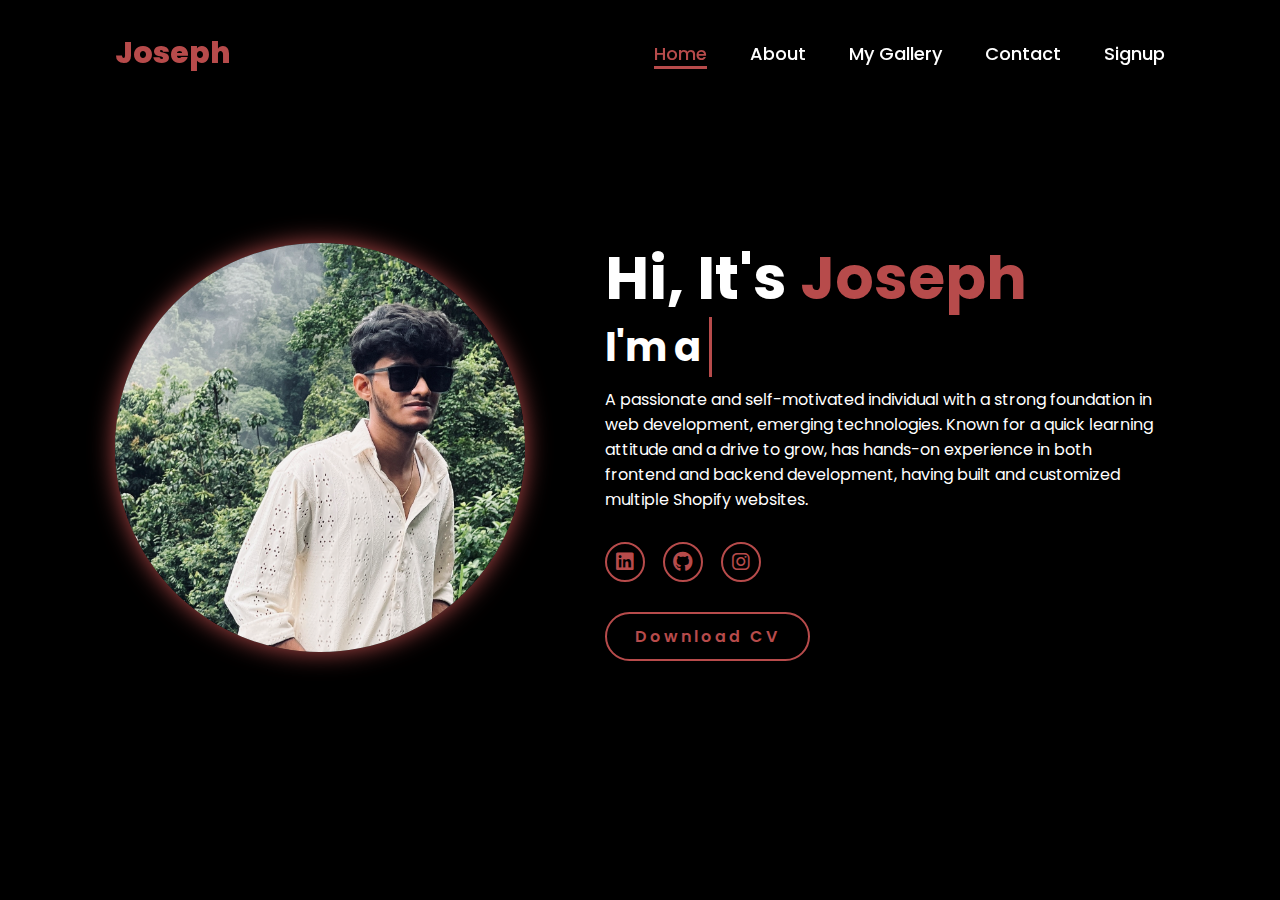
<file: index.html>
<!DOCTYPE html>
<html lang="en">
<head>
  <meta charset="UTF-8">
  <meta name="viewport" content="width=device-width, initial-scale=1.0">
  <title>Joseph | Portfolio</title>
  <link rel="stylesheet" href="style.css">
  <link rel="stylesheet" href="https://cdnjs.cloudflare.com/ajax/libs/font-awesome/6.5.2/css/all.min.css">
</head>
<body>
  <header>
    <a href="index.html" class="logo">Joseph</a>
    <nav>
      <a href="index.html" class="active">Home</a>
      <a href="about.html">About</a>
      <a href="gallery.html">My Gallery</a>
      <a href="contact.html">Contact</a>
      <a href="signup.html">Signup</a>
    </nav>
  </header>

  <section class="home">
    <div class="home-img">
      <img src="images/main.JPG" alt="Profile Picture">
    </div>
    <div class="home-content">
      <h1>Hi, It's <span>Joseph</span></h1>
<h3 class="typing-text">I'm a <span>Aspiring Software Developer</span></h3>
      <p>A passionate and self-motivated individual with a strong foundation in web development, emerging technologies. Known for a quick learning attitude and a drive to grow, has hands-on experience in both frontend and backend development, having built and customized multiple Shopify websites.</p>
      <div class="social-icons">
        <a href="https://linkedin.com/in/joseph-jose-thaiveettil-782bbb27b"><i class="fa-brands fa-linkedin"></i></a>
        <a href="https://github.com/joseph488"><i class="fa-brands fa-github"></i></a>
        <a href="https://www.instagram.com/joseph.__.jose/"><i class="fa-brands fa-instagram"></i></a>
      </div>
      <a href="https://drive.google.com/file/d/1DIk72O2EE3jlOV1J6WVbPCOJCwtykZn8/view?usp=sharing" class="btn" download>Download CV</a>
    </div>
  </section>
</body>
</html>
</file>
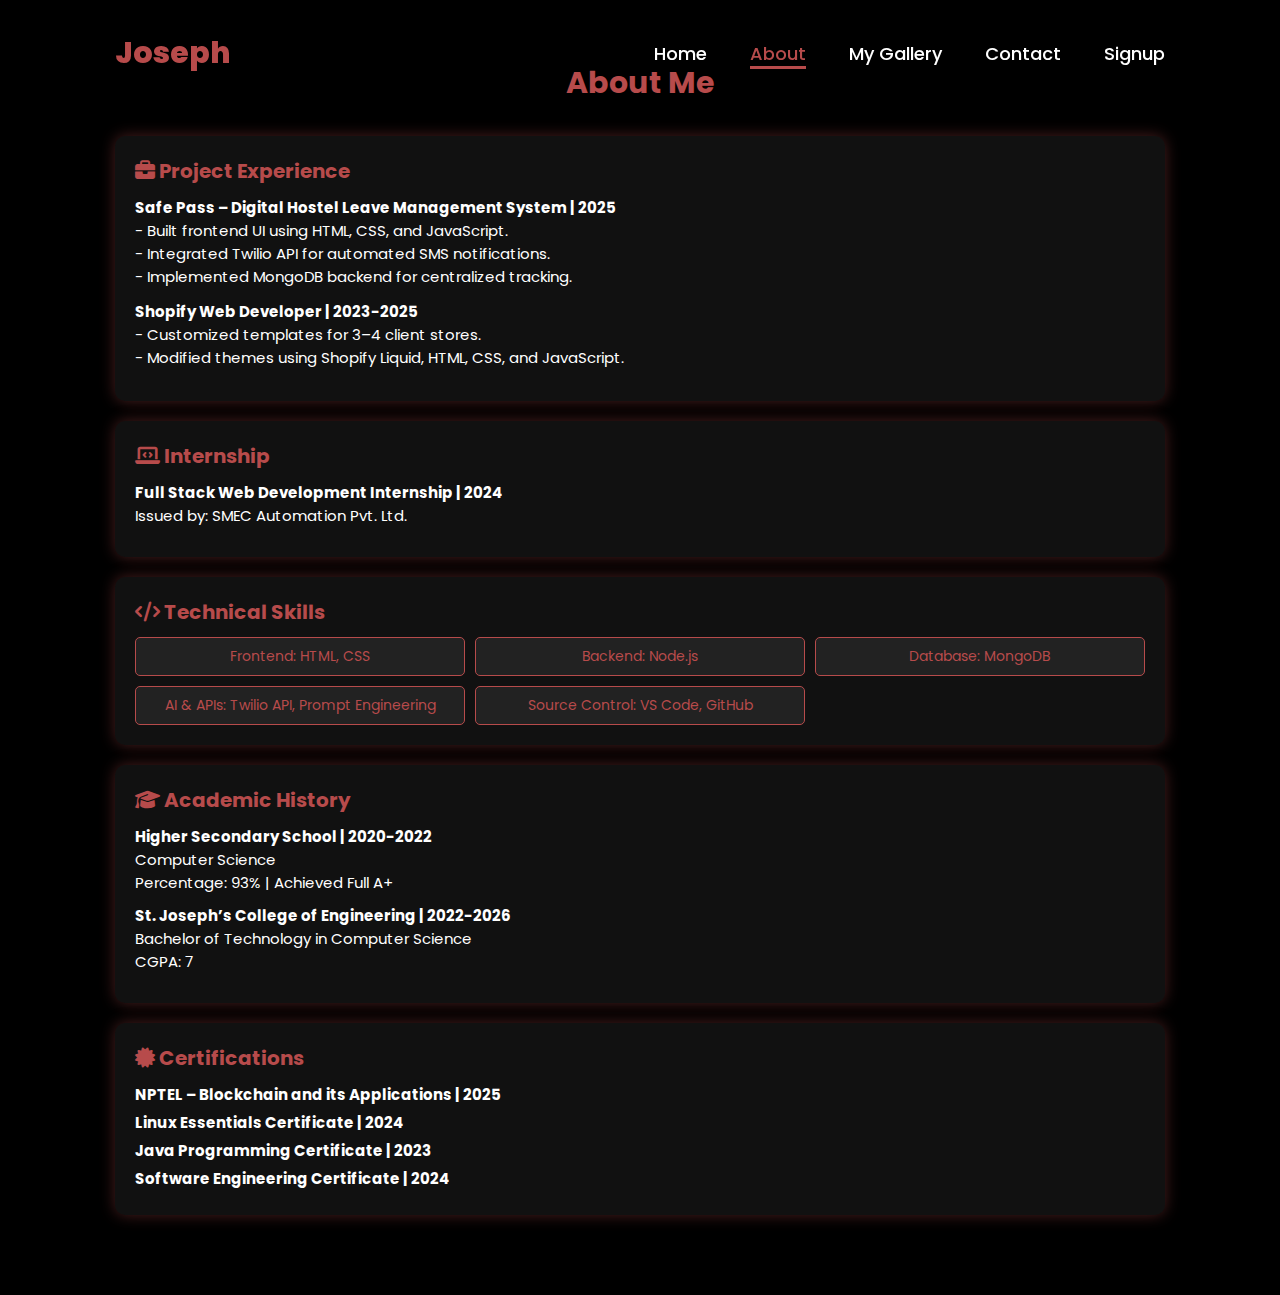
<file: about.html>
<!DOCTYPE html>
<html lang="en">
<head>
  <meta charset="UTF-8">
  <meta name="viewport" content="width=device-width, initial-scale=1.0">
  <title>About Me | Joseph</title>
  <link rel="stylesheet" href="style.css">
  <link rel="stylesheet" href="https://cdnjs.cloudflare.com/ajax/libs/font-awesome/6.5.2/css/all.min.css">
</head>
<body>
  <header>
    <a href="index.html" class="logo">Joseph</a>
    <nav>
      <a href="index.html">Home</a>
      <a href="about.html" class="active">About</a>
      <a href="gallery.html">My Gallery</a>
      <a href="contact.html">Contact</a>
      <a href="signup.html">Signup</a>
    </nav>
  </header>

  <!-- ✅ About Me Section -->
  <section class="about">
    <h2 class="section-title">About Me</h2>


    <!-- Project Experience -->
    <div class="about-card">
      <h3><i class="fa-solid fa-briefcase"></i> Project Experience</h3>
      <ul>
        <li>
          <b>Safe Pass – Digital Hostel Leave Management System | 2025</b><br>
          - Built frontend UI using HTML, CSS, and JavaScript.<br>
          - Integrated Twilio API for automated SMS notifications.<br>
          - Implemented MongoDB backend for centralized tracking.
        </li>
        <li>
          <b>Shopify Web Developer | 2023-2025</b><br>
          - Customized templates for 3–4 client stores.<br>
          - Modified themes using Shopify Liquid, HTML, CSS, and JavaScript.
        </li>
      </ul>
    </div>

    <!-- Internship -->
    <div class="about-card">
      <h3><i class="fa-solid fa-laptop-code"></i> Internship</h3>
      <p><b>Full Stack Web Development Internship | 2024</b><br>
         Issued by: SMEC Automation Pvt. Ltd.</p>
    </div>

    <!-- Technical Skills -->
    <div class="about-card skills">
      <h3><i class="fa-solid fa-code"></i> Technical Skills</h3>
      <div class="skills-grid">
        <span>Frontend: HTML, CSS</span>
        <span>Backend: Node.js</span>
        <span>Database: MongoDB</span>
        <span>AI & APIs: Twilio API, Prompt Engineering</span>
        <span>Source Control: VS Code, GitHub</span>
      </div>
    </div>

    <!-- Academic History -->
    <div class="about-card">
      <h3><i class="fa-solid fa-graduation-cap"></i> Academic History</h3>
      <p><b>Higher Secondary School | 2020-2022</b><br>
        Computer Science<br>
        Percentage: 93% | Achieved Full A+</p>
      <p><b>St. Joseph’s College of Engineering | 2022-2026</b><br>
        Bachelor of Technology in Computer Science<br>
        CGPA: 7</p>
    </div>

    <!-- Certifications -->
    <div class="about-card certs">
      <h3><i class="fa-solid fa-certificate"></i> Certifications</h3>
      <ul>
        <li><b>NPTEL – Blockchain and its Applications | 2025</b></li>
        <li><b>Linux Essentials Certificate | 2024</b></li>
        <li><b>Java Programming Certificate | 2023</b></li>
        <li><b>Software Engineering Certificate | 2024</b></li>
      </ul>
    </div>
  </section>
</body>
</html>
</file>
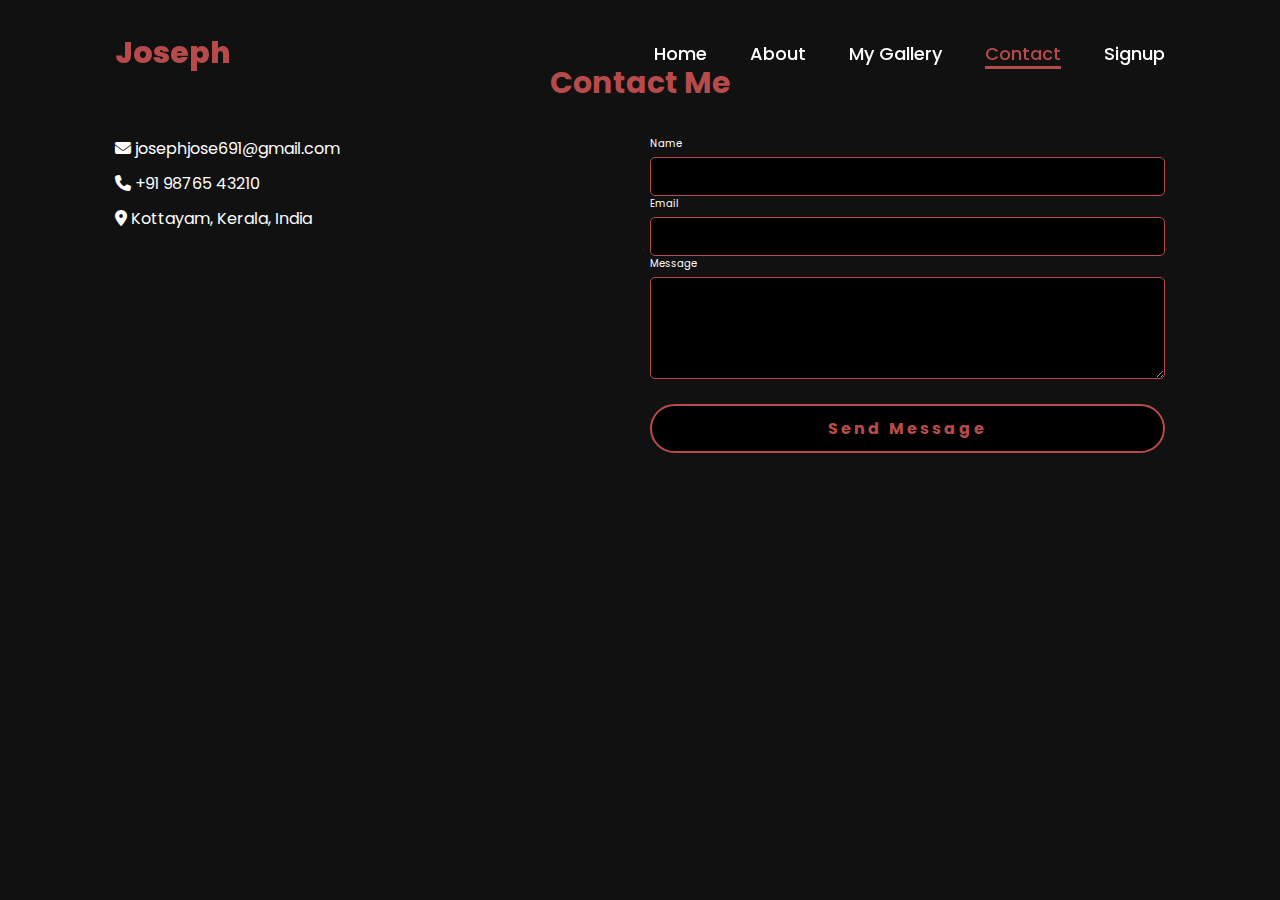
<file: contact.html>
<!DOCTYPE html>
<html lang="en">
<head>
  <meta charset="UTF-8">
  <meta name="viewport" content="width=device-width, initial-scale=1.0">
  <title>Contact Me | Joseph</title>
  <link rel="stylesheet" href="style.css">
  <link rel="stylesheet" href="https://cdnjs.cloudflare.com/ajax/libs/font-awesome/6.5.2/css/all.min.css">
</head>
<body>
  <header>
    <a href="index.html" class="logo">Joseph</a>
    <nav>
      <a href="index.html">Home</a>
      <a href="about.html">About</a>
      <a href="gallery.html">My Gallery</a>
      <a href="contact.html" class="active">Contact</a>
      <a href="signup.html">Signup</a>
    </nav>
  </header>

  <section class="contact">
    <h2 class="section-title">Contact Me</h2>
    <div class="contact-container">
      <div class="contact-details">
        <p><i class="fa-solid fa-envelope"></i> josephjose691@gmail.com</p>
        <p><i class="fa-solid fa-phone"></i> +91 98765 43210</p>
        <p><i class="fa-solid fa-location-dot"></i> Kottayam, Kerala, India</p>
        <iframe src="https://www.google.com/maps/embed?pb=!1m18..." width="100%" height="250" style="border:0;" allowfullscreen="" loading="lazy"></iframe>
      </div>
      <form class="contact-form">
        <label>Name</label>
        <input type="text" name="name" required>
        <label>Email</label>
        <input type="email" name="email" required>
        <label>Message</label>
        <textarea name="message" rows="4" required></textarea>
        <button type="submit" class="btn">Send Message</button>
      </form>
    </div>
  </section>
</body>
</html>
</file>
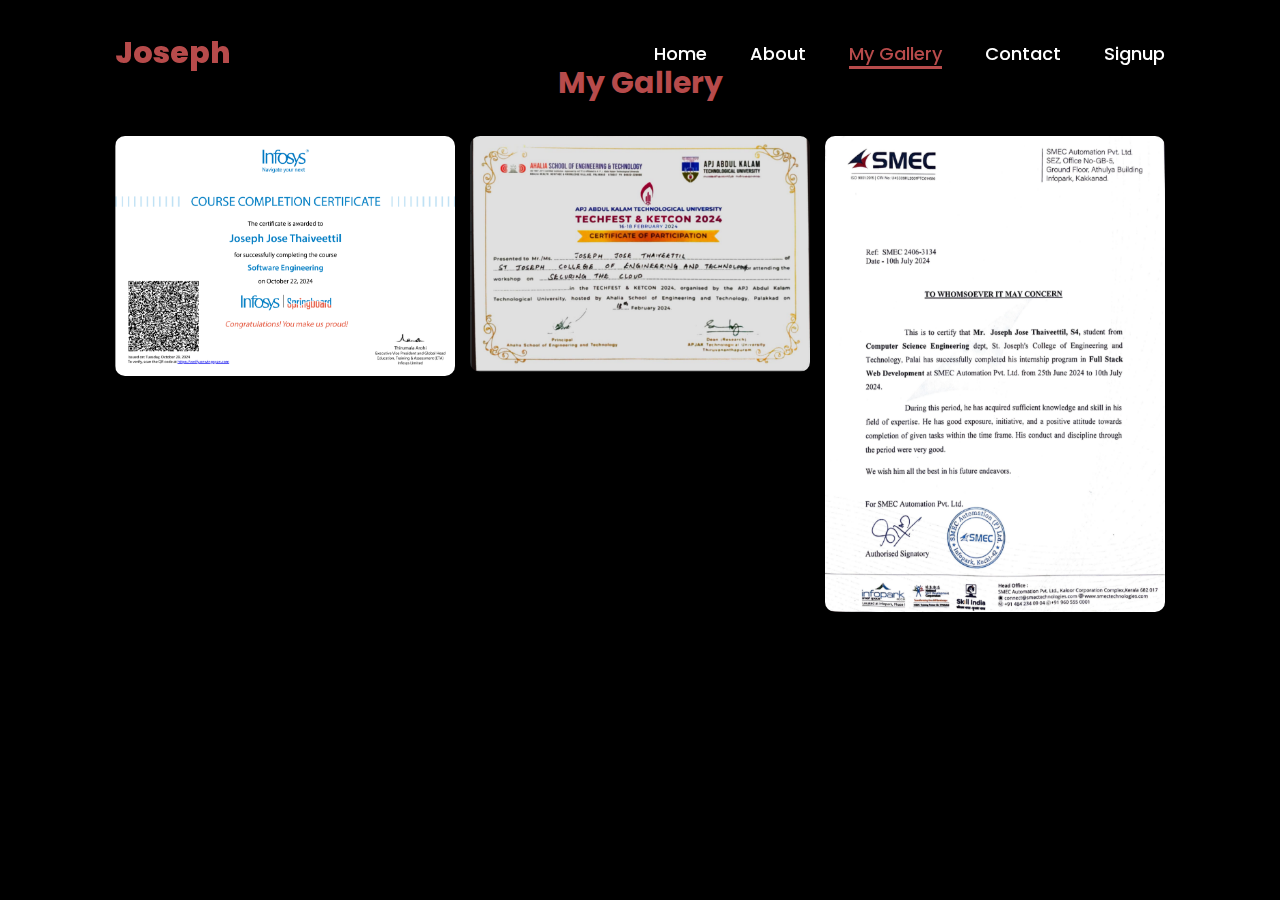
<file: gallery.html>
<!DOCTYPE html>
<html lang="en">
<head>
  <meta charset="UTF-8">
  <meta name="viewport" content="width=device-width, initial-scale=1.0">
  <title>My Gallery | Joseph</title>
  <link rel="stylesheet" href="style.css">
</head>
<body>
  <header>
    <a href="index.html" class="logo">Joseph</a>
    <nav>
      <a href="index.html">Home</a>
      <a href="about.html">About</a>
      <a href="gallery.html" class="active">My Gallery</a>
      <a href="contact.html">Contact</a>
      <a href="signup.html">Signup</a>
    </nav>
  </header>

  <section class="gallery">
    <h2 class="section-title">My Gallery</h2>
    <div class="gallery-container">
      <img src="images/gallery1.png" alt="Project 1">
      <img src="images/gallery2.png" alt="Project 2">
      <img src="images/gallery3.png" alt="Project 3">
    </div>
  </section>
</body>
</html>
</file>
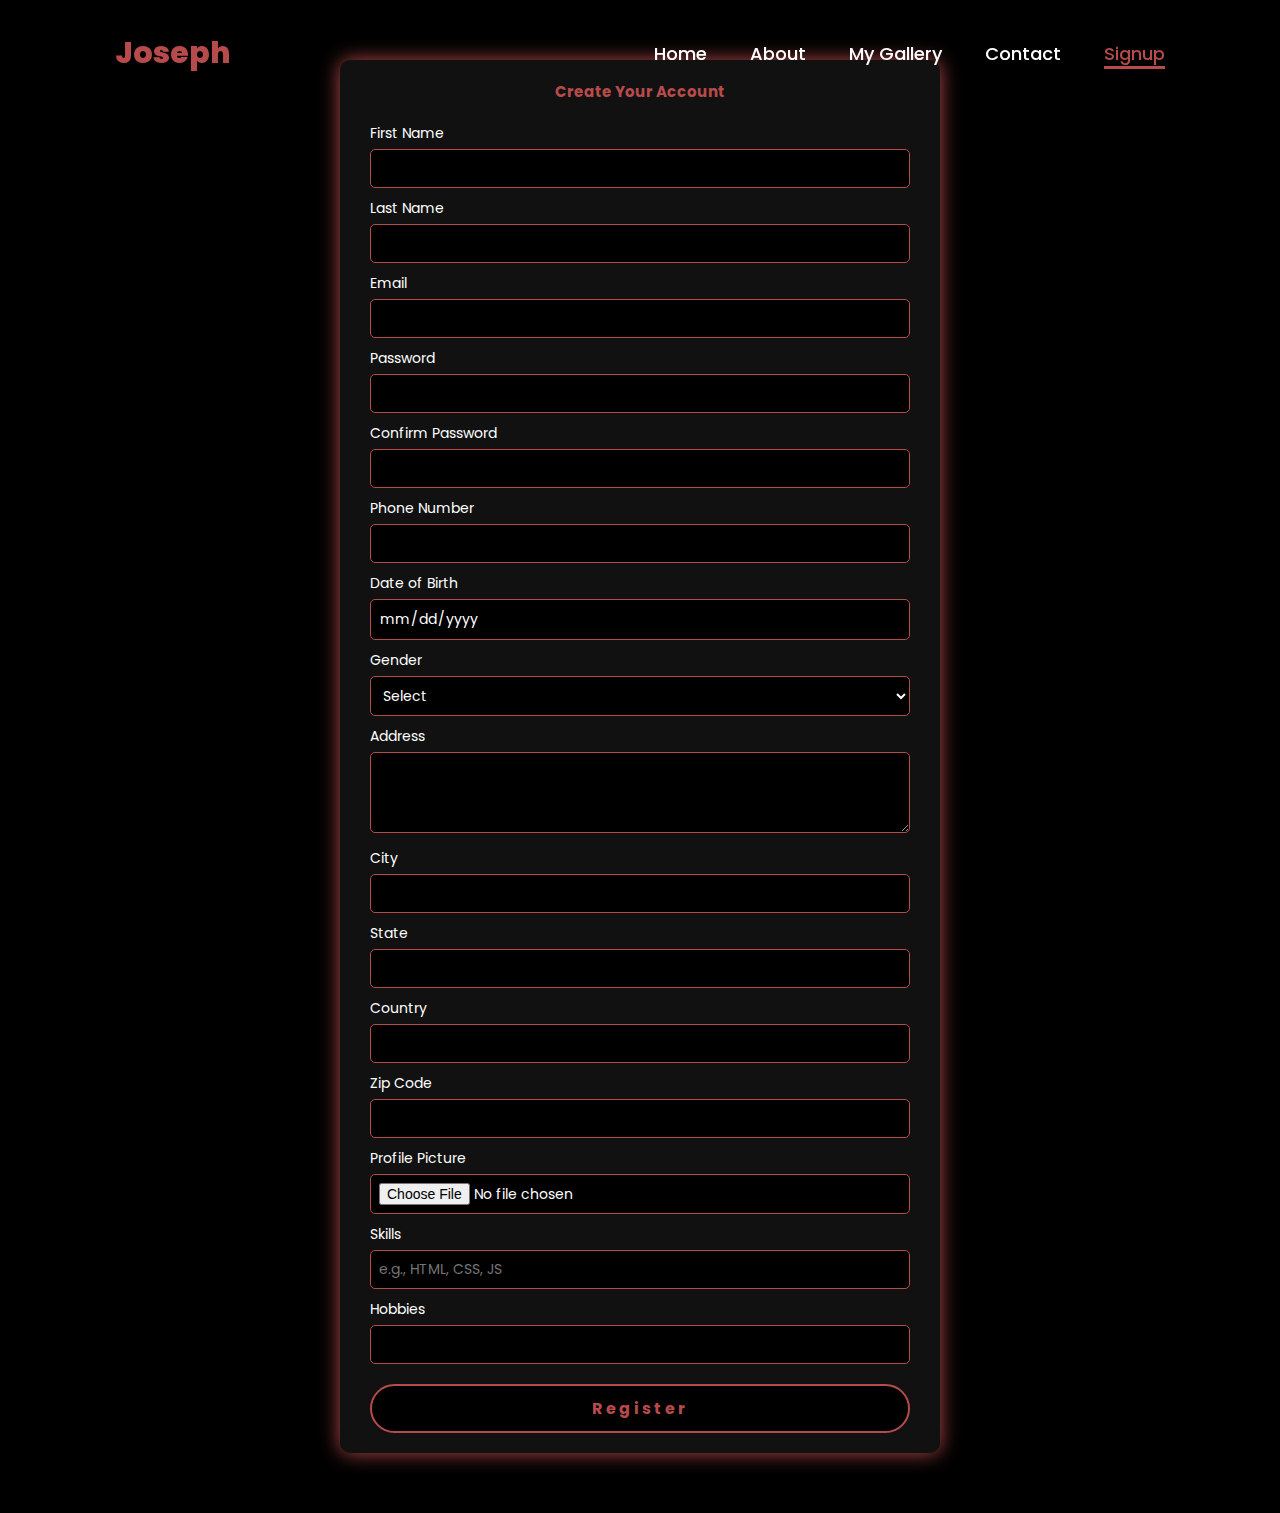
<file: signup.html>
<!DOCTYPE html>
<html lang="en">
<head>
  <meta charset="UTF-8">
  <meta name="viewport" content="width=device-width, initial-scale=1.0">
  <title>Signup | Joseph</title>
  <link rel="stylesheet" href="style.css">
</head>
<body>
  <header>
    <a href="index.html" class="logo">Joseph</a>
    <nav>
      <a href="index.html">Home</a>
      <a href="about.html">About</a>
      <a href="gallery.html">My Gallery</a>
      <a href="contact.html">Contact</a>
      <a href="signup.html" class="active">Signup</a>
    </nav>
  </header>

  <section class="signup">
    <div class="signup-container">
      <h2>Create Your Account</h2>
      <form class="signup-form">
        <label>First Name</label>
        <input type="text" required>
        <label>Last Name</label>
        <input type="text" required>
        <label>Email</label>
        <input type="email" required>
        <label>Password</label>
        <input type="password" required>
        <label>Confirm Password</label>
        <input type="password" required>
        <label>Phone Number</label>
        <input type="tel" required>
        <label>Date of Birth</label>
        <input type="date" required>
        <label>Gender</label>
        <select required>
          <option value="">Select</option>
          <option>Male</option>
          <option>Female</option>
          <option>Other</option>
        </select>
        <label>Address</label>
        <textarea rows="3"></textarea>
        <label>City</label>
        <input type="text">
        <label>State</label>
        <input type="text">
        <label>Country</label>
        <input type="text">
        <label>Zip Code</label>
        <input type="text">
        <label>Profile Picture</label>
        <input type="file">
        <label>Skills</label>
        <input type="text" placeholder="e.g., HTML, CSS, JS">
        <label>Hobbies</label>
        <input type="text">
        <button type="submit" class="btn">Register</button>
      </form>
    </div>
  </section>
</body>
</html>
</file>
<file: style.css>
@import url('https://fonts.googleapis.com/css2?family=Poppins:wght@100;200;300;400;500;600&display=swap');

*{
    margin: 0;
    padding: 0;
    box-sizing: border-box;
    text-decoration: none;
    border: none;
    outline: none;
    font-family: 'Poppins', sans-serif;
}

html{
    font-size: 62.5%;
}

body{
    width: 100%;
    height: 100vh;
    overflow-x: hidden;
    background-color: black;
    color: white;
}

header{
    margin-top: 20px;
    position: fixed;
    top: 0;
    left: 0;
    width: 100%;
    padding: 1rem 9%;
    background-color: transparent;
    filter: drop-shadow(10px);
    display: flex;
    justify-content: space-between;
    align-items: center;
    z-index: 100;
}

.logo{
    font-size: 3rem;
    color: #b74b4b;
    font-weight: 800;
    cursor: pointer;
    transition: 0.5s ease;
}

.logo:hover{
    transform: scale(1.1);
}

nav a{
    font-size: 1.8rem;
    color: white;
    margin-left: 4rem;
    font-weight: 500;
    transition: 0.3s ease;
    border-bottom: 3px solid transparent;
}

nav a:hover,
nav a.active{
    color: #b74b4b;
    border-bottom: 3px solid #b74b4b;
}

@media(max-width:995px){
    nav{
        position: absolute;
        display: none;
        top: 0;
        right: 0;
        width: 40%;
        border-left: 3px solid #b74b4b;
        border-bottom: 3px solid #b74b4b;
        border-bottom-left-radius: 2rem;
        padding: 1rem solid;
        background-color: #161616;
        border-top: 0.1rem solid rgba(0,0,0,0.1);
    }

    nav.active{
        display: block;
    }

    nav a{
        display: block;
        font-size: 2rem;
        margin: 3rem 0;
    }

    nav a:hover,
    nav a.active{
        padding: 1rem;
        border-radius: 0.5rem;
        border-bottom: 0.5rem solid #b74b4b;
    }
}

section{
    min-height: 100vh;
    padding: 5rem 9% 5rem;
}

.home{
    display: flex;
    justify-content: center;
    align-items: center;
    gap: 8rem;
    background-color: black;
}

.home .home-content h1{
    font-size: 6rem;
    font-weight: 700;
    line-height: 1.3;
}

span{
    color: #b74b4b;
}

.home-content h3{
    font-size: 4rem;
    margin-bottom: 1rem;
    font-weight: 700;
}

.home-content p{
    font-size: 1.6rem;
}

.home-img{
    border-radius: 50%;
}

.home-img img{
    position: relative;
    width: 32vw;
    height: 32vw;              
    object-fit: cover;         
    border-radius: 50%;       
    box-shadow: 0 0 25px #b74b4b;
    cursor: pointer;
    transition: 0.2s linear;
}

.home-img img:hover{
    font-size: 1.8rem;
    font-weight: 500;
}

.social-icons a{
    display: inline-flex;
    justify-content: center;
    align-items: center;
    width: 4rem;
    height: 4rem;
    background-color: transparent;
    border: 0.2rem solid #b74b4b;
    font-size: 2rem;
    border-radius: 50%;
    margin: 3rem 1.5rem 3rem 0;
    transition: 0.3s ease;
    color: #b74b4b;
}

.social-icons a:hover{
    color: black;
    transform: scale(1.3) translateY(-5px);
    background-color: #b74b4b;
    box-shadow: 0  0 25px #b74b4b;
}

.btn{
    display: inline-block;
    padding: 1rem 2.8rem;
    background-color: black;
    border-radius: 4rem;
    font-size: 1.6rem;
    color: #b74b4b;
    letter-spacing: 0.3rem;
    font-weight: 600;
    border: 2px solid #b74b4b;
    transition: 0.3s ease;
    cursor: pointer;
}

.btn:hover{
    transform: scale3d(1.03);
    background-color: #b74b4b;
    color: black;
    box-shadow: 0 0 25px #b74b4b;
}

.typing-text {
  font-size: 34px;
  font-weight: 600;
  display: inline-flex;
  align-items: center;
  gap: 0.8rem;
  white-space: nowrap;
}

.typing-text span {
  display: inline-block;
  overflow: hidden;                
  border-right: 3px solid #b74b4b; /* cursor */
  color: #b74b4b;
  white-space: nowrap;
  width: 0;                        
  animation: typing 3.5s steps(27, end) forwards, blink 0.7s step-end infinite;
}

/* Typing effect */
@keyframes typing {
  from { width: 0; }
  to   { width: 100%; } /* let it grow exactly to span’s content */
}

/* Blinking cursor */
@keyframes blink {
  50% { border-color: transparent; }
}


@media (max-width: 1000px){
    .home{
        gap: 4rem;
    }
}

@media(max-width:995px){
    .home{
        flex-direction: column;
        margin: 5rem 4rem;
    }

    .home .home-content h3{
        font-size: 2.5rem;
    }

    .home-content h1{
        font-size: 5rem;
    }

    .home-img img{
        width: 70vw;
        margin-top: 4rem;
    }
}
/* Signup Page Styles */
.signup {
  padding: 6rem 9%;
  background: black;
  display: flex;
  justify-content: center;
  align-items: center;
}

.signup-container {
  max-width: 600px;
  width: 100%;
  background: #111;
  padding: 2rem 3rem;
  border-radius: 1rem;
  box-shadow: 0 0 20px #b74b4b;
}

.signup-container h2 {
  text-align: center;
  margin-bottom: 2rem;
  color: #b74b4b;
}

.signup-form label {
  display: block;
  margin-top: 1rem;
  font-size: 1.4rem;
}

.signup-form input,
.signup-form select,
.signup-form textarea {
  width: 100%;
  padding: 0.8rem;
  margin-top: 0.5rem;
  border-radius: 0.5rem;
  border: 1px solid #b74b4b;
  background: black;
  color: white;
  font-size: 1.4rem;
}

.signup-form button {
  margin-top: 2rem;
  width: 100%;
  padding: 1rem;
  font-size: 1.6rem;
  font-weight: bold;
}
/* Section Titles */
.section-title {
  text-align: center;
  font-size: 3rem;
  color: #b74b4b;
  margin-bottom: 3rem;
}

/* About Section */
.about {
  padding: 6rem 9%;
  background: #111;
}
.about-text {
  font-size: 1.6rem;
  line-height: 1.8;
  color: white;
}

/* Gallery Section */
.gallery {
  padding: 6rem 9%;
  background: black;
}
.gallery-container {
  display: grid;
  grid-template-columns: repeat(auto-fit, minmax(250px, 1fr));
  gap: 1.5rem;
}
.gallery-container img {
  width: 100%;
  border-radius: 1rem;
  transition: transform 0.3s;
}
.gallery-container img:hover {
  transform: scale(1.05);
  box-shadow: 0 0 15px #b74b4b;
}

/* Contact Section */
.contact {
  padding: 6rem 9%;
  background: #111;
}
.contact-container {
  display: grid;
  grid-template-columns: 1fr 1fr;
  gap: 2rem;
}
.contact-details {
  font-size: 1.6rem;
  color: white;
}
.contact-details p {
  margin-bottom: 1rem;
}
.contact-form input,
.contact-form textarea {
  width: 100%;
  padding: 0.8rem;
  margin-top: 0.5rem;
  border-radius: 0.5rem;
  border: 1px solid #b74b4b;
  background: black;
  color: white;
  font-size: 1.4rem;
}
.contact-form button {
  margin-top: 2rem;
  width: 100%;
  padding: 1rem;
  font-size: 1.6rem;
  font-weight: bold;
}

/* Responsive Contact */
@media(max-width: 900px) {
  .contact-container {
    grid-template-columns: 1fr;
  }
}
/* Section Titles */
.section-title {
  text-align: center;
  font-size: 3rem;
  color: #b74b4b;
  margin-bottom: 3rem;
}

/* About Page */
.about {
  padding: 6rem 9%;
  background: #111;
}
.about-text {
  font-size: 1.6rem;
  line-height: 1.8;
  color: white;
}

/* Gallery Page */
.gallery {
  padding: 6rem 9%;
  background: black;
}
.gallery-container {
  display: grid;
  grid-template-columns: repeat(auto-fit, minmax(250px, 1fr));
  gap: 1.5rem;
}
.gallery-container img {
  width: 100%;
  border-radius: 1rem;
  transition: transform 0.3s;
}
.gallery-container img:hover {
  transform: scale(1.05);
  box-shadow: 0 0 15px #b74b4b;
}

/* Contact Page */
.contact {
  padding: 6rem 9%;
  background: #111;
}
.contact-container {
  display: grid;
  grid-template-columns: 1fr 1fr;
  gap: 2rem;
}
.contact-details {
  font-size: 1.6rem;
  color: white;
}
.contact-details p {
  margin-bottom: 1rem;
}
.contact-form input,
.contact-form textarea {
  width: 100%;
  padding: 0.8rem;
  margin-top: 0.5rem;
  border-radius: 0.5rem;
  border: 1px solid #b74b4b;
  background: black;
  color: white;
  font-size: 1.4rem;
}
.contact-form button {
  margin-top: 2rem;
  width: 100%;
  padding: 1rem;
  font-size: 1.6rem;
  font-weight: bold;
}
@media(max-width: 900px) {
  .contact-container {
    grid-template-columns: 1fr;
  }
}

/* Signup Page */
.signup {
  padding: 6rem 9%;
  background: black;
  display: flex;
  justify-content: center;
  align-items: center;
}
.signup-container {
  max-width: 600px;
  width: 100%;
  background: #111;
  padding: 2rem 3rem;
  border-radius: 1rem;
  box-shadow: 0 0 20px #b74b4b;
}
.signup-container h2 {
  text-align: center;
  margin-bottom: 2rem;
  color: #b74b4b;
}
.signup-form label {
  display: block;
  margin-top: 1rem;
  font-size: 1.4rem;
}
.signup-form input,
.signup-form select,
.signup-form textarea {
  width: 100%;
  padding: 0.8rem;
  margin-top: 0.5rem;
  border-radius: 0.5rem;
  border: 1px solid #b74b4b;
  background: black;
  color: white;
  font-size: 1.4rem;
}
.signup-form button {
  margin-top: 2rem;
  width: 100%;
  padding: 1rem;
  font-size: 1.6rem;
  font-weight: bold;
}
/* About Page */
.about {
  padding: 6rem 9%;
  background: black;
  color: white;
}

.about .intro {
  font-size: 1.6rem;
  margin-bottom: 2rem;
  line-height: 1.8;
  text-align: center;
}

.about-card {
  background: #111;
  padding: 2rem;
  border-radius: 1rem;
  margin-bottom: 2rem;
  box-shadow: 0 0 15px rgba(183, 75, 75, 0.4);
}

.about-card h3 {
  color: #b74b4b;
  margin-bottom: 1rem;
  font-size: 2rem;
}

.about-card ul {
  list-style: none;
  padding-left: 0;
}

.about-card ul li {
  margin-bottom: 1.2rem;
  font-size: 1.5rem;
}

.about-card p {
  font-size: 1.5rem;
  margin-bottom: 1rem;
}

.skills-grid {
  display: grid;
  grid-template-columns: repeat(auto-fit, minmax(250px, 1fr));
  gap: 1rem;
}

.skills-grid span {
  display: block;
  background: #222;
  padding: 0.8rem;
  border-radius: 0.5rem;
  text-align: center;
  border: 1px solid #b74b4b;
  font-size: 1.4rem;
}

.certs ul li {
  font-size: 1.5rem;
  margin: 0.5rem 0;
}
</file>
